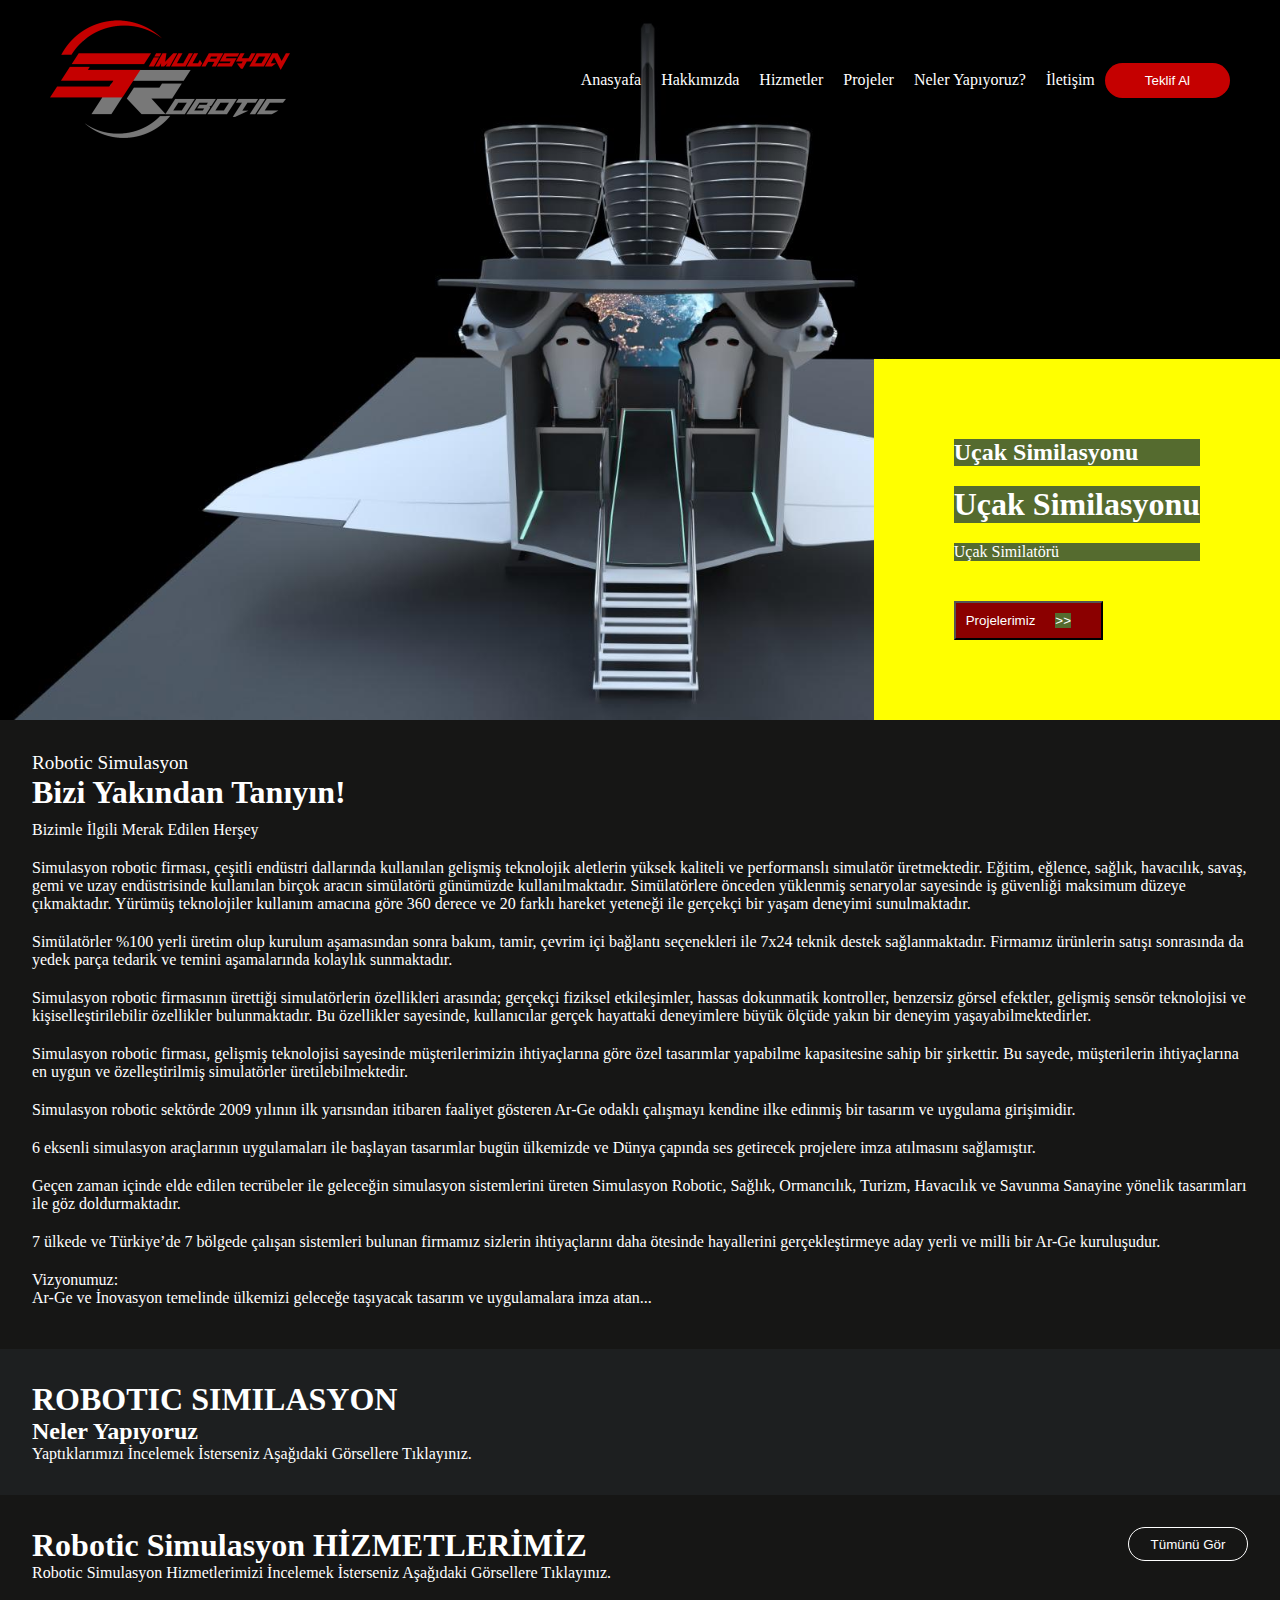
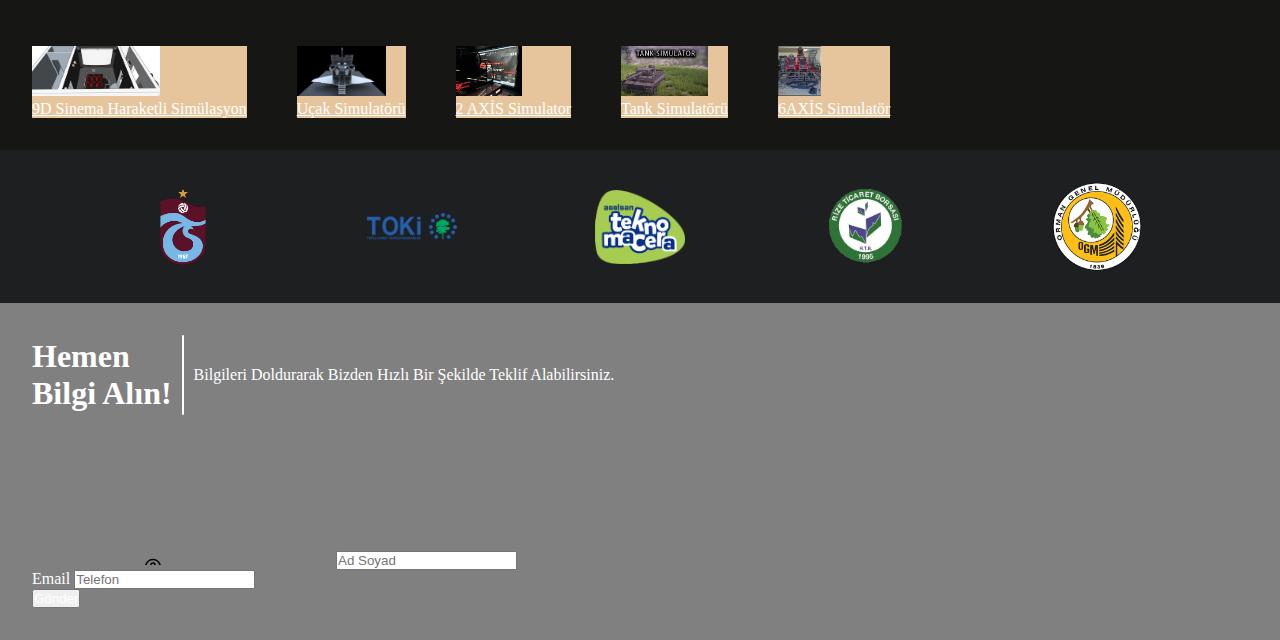
<file: index.html>
<!DOCTYPE html>
<html lang="tr">
    <head>
        <meta charset="UTF-8">
        <meta name="viewport" content="width=device-width, initial-scale=1.0">
        <title>Similasyon Robotic</title>
        <link rel="stylesheet" href="style.css">
<link rel="stylesheet" href="https://cdnjs.cloudflare.com/ajax/libs/animate.css/4.1.1/animate.min.css"/>
    </head>
    <body>
        <header>
            <div class="header-slider">
                <div class="header-one">
                    <div class="header-content">
                        <h2 class="animate__animated animate__backInUp">Uçak Similasyonu</h2>
                        <h1 class="animate__animated animate__backInUp animate__delay-1s">Uçak Similasyonu</h1>
                        <p class="animate__animated animate__backInUp animate__delay-2s">Uçak Similatörü</p>
                        <button class="animate__animated animate__backInUp animate__delay-3s" onmouseover="handleHover()">Projelerimiz<span>>></span></button>
                    </div>
                </div>
                <div class="header-two">
                    <div class="header-content">
                        <h2>Robotic Simülasyon</h2>
                        <h1>9D Sinema Haraketli Simülasyon Odası</h1>
                        <p>Robotic Simülasyon</p>
                        <button onmouseover="handleHover()">Projelerimiz<span>>></span></button>
                    </div>
                </div>
            </div>
            <div class="navbar">
                <img class="logo" src="pictures/logo.png" alt="Similasyon Robotic">
                <ul class="links">
                    <li><a href="#">Anasyafa</a></li>
                    <li><a href="#">Hakkımızda</a></li>
                    <li><a href="#">Hizmetler</a></li>
                    <li><a href="#">Projeler</a></li>
                    <li><a href="#">Neler Yapıyoruz?</a></li>
                    <li><a href="#">İletişim</a></li>
                </ul>
                <a href="#"></a><button class="offer">Teklif Al</button></a>
            </div>
        </header>
        <section class="info">
            <h2>Robotic Simulasyon</h2>
            <h1>Bizi Yakından Tanıyın!</h1>
            <p>Bizimle İlgili Merak Edilen Herşey</p>
            <p>Simulasyon robotic firması, çeşitli endüstri dallarında kullanılan gelişmiş teknolojik aletlerin yüksek kaliteli ve performanslı simulatör üretmektedir. Eğitim, eğlence, sağlık, havacılık, savaş, gemi ve uzay endüstrisinde kullanılan birçok aracın simülatörü günümüzde kullanılmaktadır. Simülatörlere önceden yüklenmiş senaryolar sayesinde iş güvenliği maksimum düzeye çıkmaktadır. Yürümüş teknolojiler kullanım amacına göre 360 derece ve 20 farklı hareket yeteneği ile gerçekçi bir yaşam deneyimi sunulmaktadır.</p>
            <p>Simülatörler %100 yerli üretim olup kurulum aşamasından sonra bakım, tamir, çevrim içi bağlantı seçenekleri ile 7x24 teknik destek sağlanmaktadır. Firmamız ürünlerin satışı sonrasında da yedek parça tedarik ve temini aşamalarında kolaylık sunmaktadır.</p>
            <p>Simulasyon robotic firmasının ürettiği simulatörlerin özellikleri arasında; gerçekçi fiziksel etkileşimler, hassas dokunmatik kontroller, benzersiz görsel efektler, gelişmiş sensör teknolojisi ve kişiselleştirilebilir özellikler bulunmaktadır. Bu özellikler sayesinde, kullanıcılar gerçek hayattaki deneyimlere büyük ölçüde yakın bir deneyim yaşayabilmektedirler.</p>
            <p>Simulasyon robotic firması, gelişmiş teknolojisi sayesinde müşterilerimizin ihtiyaçlarına göre özel tasarımlar yapabilme kapasitesine sahip bir şirkettir. Bu sayede, müşterilerin ihtiyaçlarına en uygun ve özelleştirilmiş simulatörler üretilebilmektedir.</p>
            <p>Simulasyon robotic sektörde 2009 yılının ilk yarısından itibaren faaliyet gösteren Ar-Ge odaklı çalışmayı kendine ilke edinmiş bir tasarım ve uygulama girişimidir.</p>
            <p>6 eksenli simulasyon araçlarının uygulamaları ile başlayan tasarımlar bugün ülkemizde ve Dünya çapında ses getirecek projelere imza atılmasını sağlamıştır.</p>
            <p>Geçen zaman içinde elde edilen tecrübeler ile geleceğin simulasyon sistemlerini üreten Simulasyon Robotic, Sağlık, Ormancılık, Turizm, Havacılık ve Savunma Sanayine yönelik tasarımları ile göz doldurmaktadır.</p>
            <p>7 ülkede ve Türkiye’de 7 bölgede çalışan sistemleri bulunan firmamız sizlerin ihtiyaçlarını daha ötesinde hayallerini gerçekleştirmeye aday yerli ve milli bir Ar-Ge kuruluşudur.</p>
            <p>Vizyonumuz:<br>Ar-Ge ve İnovasyon temelinde ülkemizi geleceğe taşıyacak tasarım ve uygulamalara imza atan...</p>
        </section>
        <section class="slider">
            <h1>ROBOTIC SIMILASYON</h1>
            <h2>Neler Yapıyoruz</h2>
            Yaptıklarımızı İncelemek İsterseniz Aşağıdaki Görsellere Tıklayınız.
        </section>
        <section class="services">
            <div>
                <div>
                    <h1>Robotic Simulasyon HİZMETLERİMİZ</h1>
                    <p>Robotic Simulasyon Hizmetlerimizi İncelemek İsterseniz Aşağıdaki Görsellere Tıklayınız.</p>    
                </div>
                <button>Tümünü Gör</button>
            </div>
            <div class="imagelinks">
                <a href="#">
                    <div>
                        <img src="pictures/sinema.jpeg" alt="sinema" width="auto" height="50px">
                        <p>9D Sinema Haraketli Simülasyon</p>
                    </div>
                </a>
                <a href="#">
                    <div>
                        <img src="pictures/uzay.jpeg" alt="sinema" width="auto" height="50px">
                        <p>Uçak Simulatörü</p>
                    </div>
                </a>
                <a href="#">
                    <div>
                        <img src="pictures/sim.jpg" alt="sinema" width="auto" height="50px">
                        <p>2 AXİS Simulator</p>
                    </div>
                </a>
                <a href="#">
                    <div>
                        <img src="pictures/tank.jpg" alt="sinema" width="auto" height="50px">
                        <p>Tank Simulatörü</p>
                    </div>
                </a>
                <a href="#">
                    <div>
                        <img src="pictures/makine.png" alt="sinema" width="auto" height="50px">
                        <p>6AXİS Simulatör</p>
                    </div>
                </a>
            </div>
        </section>
        <section class="logos">
            <img src="pictures/trabzon.png" alt="trabzon spor" width="90px" height="auto">
            <img src="pictures/toki.png" alt="trabzon spor" width="90px" height="auto">
            <img src="pictures/aselsan.png" alt="trabzon spor" width="90px" height="auto">
            <img src="pictures/rize.png" alt="trabzon spor" width="90px" height="auto">
            <img src="pictures/orman.png" alt="trabzon spor" width="90px" height="auto">
        </section>
        <footer>
            <div class="getInfoDiv">
                <h1>Hemen<br><span style="white-space: nowrap;">Bilgi Alın!</span></h1>
                <div class="line"></div>
                <p>Bilgileri Doldurarak Bizden Hızlı Bir Şekilde Teklif Alabilirsiniz.</p>
            </div>
            <form action="POST">
                <div class="form-group">
                    <div class="nameimput">
                        <svg>
                            <path fill="black" d="m 125.7018,156.36611 c -0.6013,-1.47018 -2.0463,-2.50592 -3.73056,-2.50592 h -2.01481 c -1.68426,0 -3.12926,1.03574 -3.73056,2.50592 -1.12074,-1.17741 -1.81018,-2.76722 -1.81018,-4.52074 0,-3.61722 2.93092,-6.54815 6.54815,-6.54815 3.61722,0 6.54814,2.93093 6.54814,6.54815 0,1.75352 -0.68944,3.34333 -1.81018,4.52074 z m -1.26241,1.02945 c -1.0074,0.63277 -2.1974,0.99796 -3.47555,0.99796 -1.27815,0 -2.46815,-0.36519 -3.47871,-0.99796 0.22982,-1.15537 1.24982,-2.02426 2.4713,-2.02426 h 2.01481 c 1.22149,0 2.24149,0.86889 2.4713,2.02426 z m -3.47555,2.50907 a 8.05926,8.05926 0 1 0 0,-16.11852 8.05926,8.05926 0 1 0 0,16.11852 z m 0,-8.56296 a 1.25926,1.25926 0 1 1 0,-2.51852 1.25926,1.25926 0 1 1 0,2.51852 z m -2.77037,-1.25926 a 2.7703706,2.7703706 0 1 0 5.54074,0 2.7703706,2.7703706 0 1 0 -5.54074,0 z"></path>
                        </svg>
                        <input required placeholder="Ad Soyad" type="text" id="name">
                    </div>
                  </div>
                  <div class="form-group">
                    <label for="ph">Email</label>
                    <input required placeholder="Telefon" type="tel" id="telefon">
                  </div>
                  <button>Gönder</button>
            </form>
        </footer>
        <script src="scroll.js"></script> 
    </body>
</html>
</file>
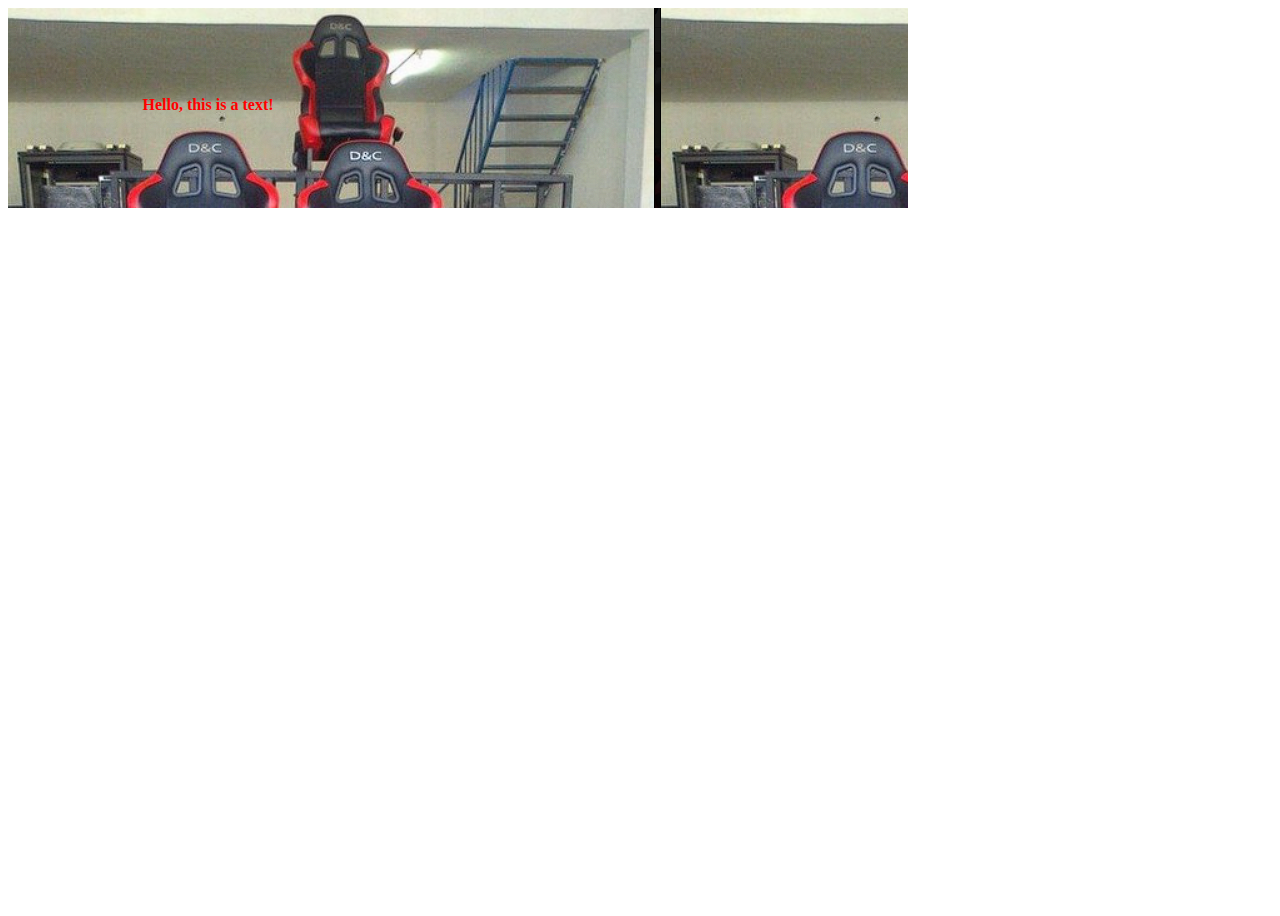
<file: testing/test.html>
<!DOCTYPE html>
<html lang="tr">
    <head>
        <meta charset="UTF-8">
        <meta name="viewport" content="width=device-width, initial-scale=1.0">
        <title>Testing</title>
        <link rel="stylesheet" href="test.css">
    </head>
    <body>
        <div class="scroll">
            <div class="header-wrapper">
                <div class="zoominheader">
                    <div class="zoomoutheader">
                        </br></br>
                        </br></br>
                        <p class="text"> Hello, this is a text!</p>
                    </div>
                </div>
            </div>
            <div class="header-wrapper">
                <div class="zoominheader">
                    <div class="zoomoutheader">
                        </br></br>
                        </br></br>
                        <p class="text"> Hi</p>
                    </div>
                </div>
            </div>
        </div>
    </body>
</html>
</file>
<file: style.css>
/*
Responsive: 320px x 480px
*/

/* 
0 - KULLANILAN RENKLER
*/
:root {
    --bg-1: #161615;
    --bg-2: #1d1f20;
    --txt-color: white;
    --red-color: #c50000;
    --red-hover-color: #ea6c6c;
    --red-clicked-color: #e6c59c;
}

/*
0.1 - TEMEL AYARLAR
*/
* {
    padding: 0;
    margin: 0;
    color: var(--txt-color);
    box-sizing: border-box;
}

/*
0.2 - FONT SEÇİMİ
*/
body {
    font-family: "";
}

::selection {
    background: var(--red-color);
}

/*
1 - TAM EKRAN SLAYT KISMI
*/
header {
    position: relative;
}

.header-slider {
    display: grid;
    grid-auto-flow: column;
    grid-auto-columns: 100%;

    overflow-x: hidden;
    overscroll-behavior-inline: contain;
    overflow-y: hidden;
}

.header-one {
    background: url("pictures/uzay.jpeg") no-repeat center;
}

.header-two {
    background: url("pictures/koltuk.jpeg") no-repeat center;
}

.header-one, .header-two {
    /* background-size: cover; */
    background-size: cover;
    animation: zoomin 10s ease-in infinite;
    transition: all .5s ease-in-out;
    
    
    height: 80vh;
    position: relative;
    cursor: grab;
}

/*
@keyframes zoomin {
    0% {
        transform: translate(2, 2);
    }
    50% {
        transform: ;
    }
    100% {
        transform: ;
    }
}
*/

.header-content {
    position: absolute;
    right: 0;
    bottom: 0;
    background-color: yellow;
    padding: 60px;
}

.header-content * {
    background-color: darkolivegreen;
    margin: 20px;
}

.header-content button {
    background-color: darkred;
    padding: 10px;
    cursor: pointer;
}

.header-content button:hover {
    background-color: green;
}

.header-content button:active {
    background-color: yellow;
}


/* 
1.1 - MENÜ BÖLÜMÜ
*/
.navbar {
    position: absolute;
    top: 0;
    width: 100%;
    display: flex;
    align-items: center;
    padding: 0px 50px;
    background: linear-gradient(#000, #ffffff00);
}

.logo {
    width: 240px;
    height: auto;
    margin-right: auto;
}

.links {
    list-style-type: none;
    margin: 0;
    padding: 0;
    display: flex;
    padding-left: left 20px;
    flex: 0 0 auto;
}

.links a {
    text-decoration: none;
    color: white;
    padding: 0px 10px;
}

@media screen and (max-width: 1020px) {
    .links {
        display: none;
    }
}

.offer {
    padding: 10px 40px;
    background-color: var(--red-color);
    text-decoration: none;
    color: white;
    border-radius: 20px;
    border: 0;
    flex: 0 0 auto;
}

.offer:hover {
    cursor: pointer;
    background-color: var(--red-hover-color);
}

.offer:active {
    background-color: var(--red-clicked-color);
}

@media screen and (max-width: 480px) {
    .logo {
        width: 100px;
    }

    .offer {
        width: 50px;
        font-size: 10px;
    }
}

/* 
2 - BİZİ YAKINDAN TANIYIN BÖLÜMÜ
*/
.info {
    background-color: var(--bg-1);
    padding: 2rem;
}

.info h2 {
    font-size: larger;
    font-weight: normal;
}

.info p {
    padding: 10px 0px;
}

/* 
3 - NELER YAPIYORUZ SLAYT BÖLÜMÜ
*/
.slider {
    background-color: var(--bg-2);
    padding: 2rem;
}

/* 
4 - HİZMETLERİMİZ BÖLÜMÜ
*/
.services {
    background-color: var(--bg-1);
}

.services > div:first-of-type {
    display: flex;
    padding: 2rem;
}

.services > div:first-of-type > button {
    margin-left: auto;
    background-color: #ffffff00;
    border: white 1px solid;
    border-radius: 24px;
    width: 120px;
    height: 34px;
    flex: 0 0 auto;
}

.services > div:first-of-type > button:hover {
    cursor: pointer;
    background-color: #7f9aaa;
    border: none;
}

.imagelinks {
    display: flex;
    padding: 2rem;
    gap: 50px;
    flex-wrap: wrap;
}

.imagelinks div {
    background-color: #e6c59c;
}

.imagelinks img {
    width: fit-content;
    height: 50px;
}

/* 
5 - LOGOLAR BÖLÜMÜ
*/
.logos {
    display: flex;
    align-items: center;
    justify-content: space-evenly;
    flex-wrap: wrap;
    gap: 2rem;
    background-color: var(--bg-2);
    width: 100%;
    height: auto;
    padding: 2rem;
}

/* 
6 - BİLGİ ALIN FORM BÖLÜMÜ
*/
footer {
    background-color: gray;
    padding: 2rem;
}

.getInfoDiv {
    display: flex;
    align-items: center;
    gap: 10px; 
}

.line {
    background-color: var(--txt-color);
    height: 80px;
    width: 2px;
    border-radius: 10px;
}

.nameinput {
    background-color: red;
    
}
</file>
<file: testing/test.css>
.scroll {
    display: grid;
    grid-auto-flow: column;
    grid-auto-columns: 100%;

    overflow-x: auto;
    overscroll-behavior-inline: contain;
    overflow-y: hidden;
}
  
  
  
/* The outermost element*/
.header-wrapper {
    overflow: hidden;
    width:auto;
    height:100vh;
    text-align:center;
}
  
.zoominheader {
    width:100vh;
    height:200px;
    text-align:center;
    background: url("/pictures/makine.png");
    background-size: auto;
    background-attachment: fixed;
    background-repeat: repeat;
    position: relative;
    user-select: none;
    animation: zoomin 10s ease-in infinite;
    transition: all .5s ease-in-out;
    overflow: hidden;
}
  
/* The innermost element*/
.zoomoutheader {
    width:400px;
    height:200px;
    text-align:center;
    background: none;
    -webkit-animation: zoomout 10s ease-in infinite;
    animation: zoomout 10s ease-in infinite;
    transition: all .5s ease-in-out;
    overflow: hidden;
}
  
/* Zoom in Keyframes */
@-webkit-keyframes zoomin {
    0% {transform: scale(1);}
    50% {transform: scale(1.5);}
    100% {transform: scale(1);}
}
@keyframes zoomin {
    0% {transform: scale(1);}
    50% {transform: scale(1.5);}
    100% {transform: scale(1);}
} /*End of Zoom in Keyframes */
  
/* Zoom out Keyframes */
@-webkit-keyframes zoomout {
    0% {transform: scale(1);}
    50% {transform: scale(0.67);}
    100% {transform: scale(1);}
}
@keyframes zoomout {
    0% {transform: scale(1);}
    50% {transform: scale(0.67);}
    100% {transform: scale(1);}
}/*End of Zoom out Keyframes */
  
/*Style for the text*/
.text{
    color:red;
    font-weight:bold; 
}
</file>
